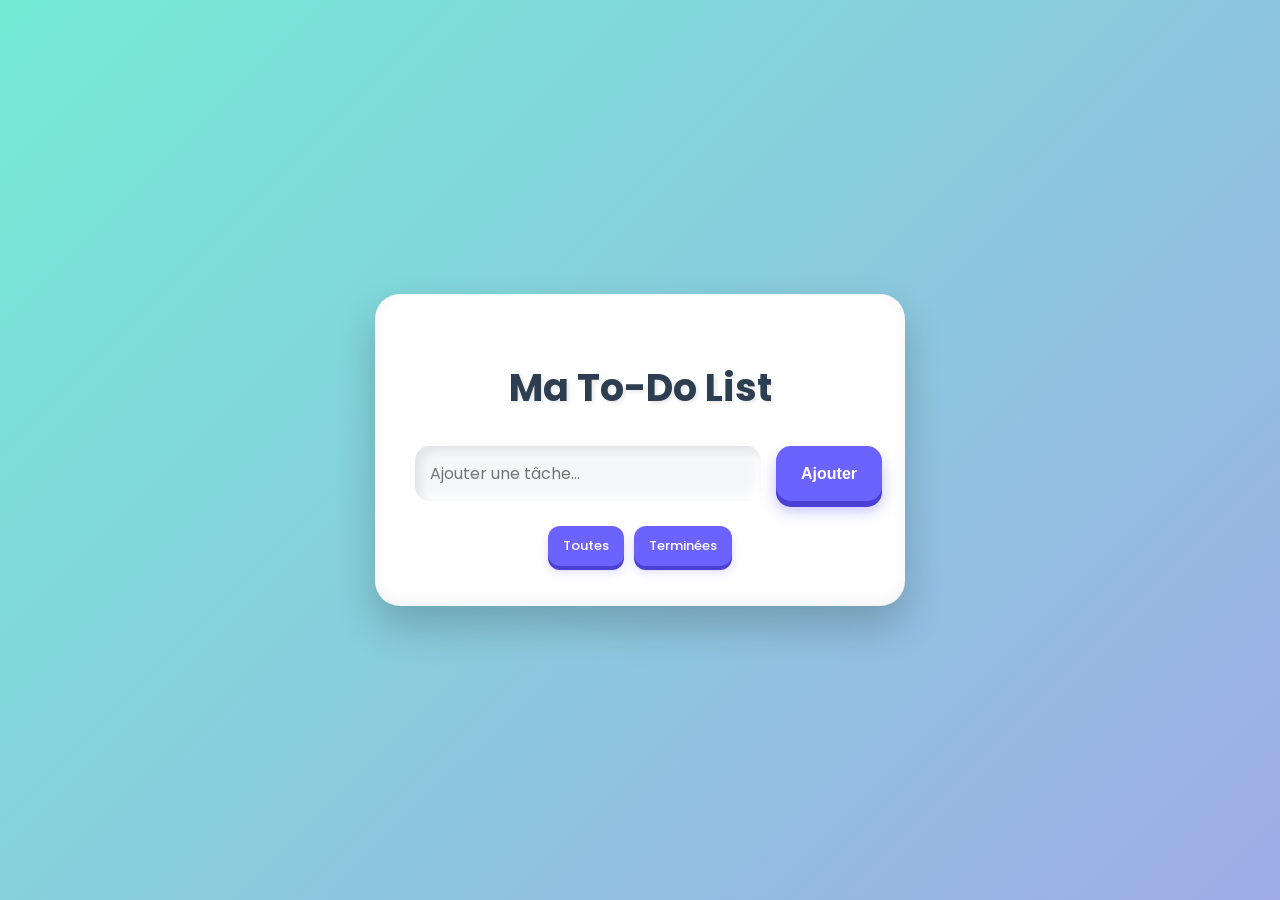
<file: index.html>
<!DOCTYPE html>
<html lang="fr">
<head>
    <meta charset="UTF-8">
    <title>To-Do List 3D</title>
    <link rel="stylesheet" href="style.css">
</head>
<body>

    <div class="container">
        <h1>Ma To-Do List</h1>

        <div class="input-group">
            <input type="text" id="taskInput" placeholder="Ajouter une tâche...">
            <button class="add-btn" onclick="addTask()">Ajouter</button>
        </div>

        <ul id="taskList"></ul>
        <div class="filters">
    <button onclick="filterTasks('all')">Toutes</button>
    <button onclick="filterTasks('completed')">Terminées</button>
  </div>
    </div>

    <script src="script.js"></script>
</body>
</html>
</file>
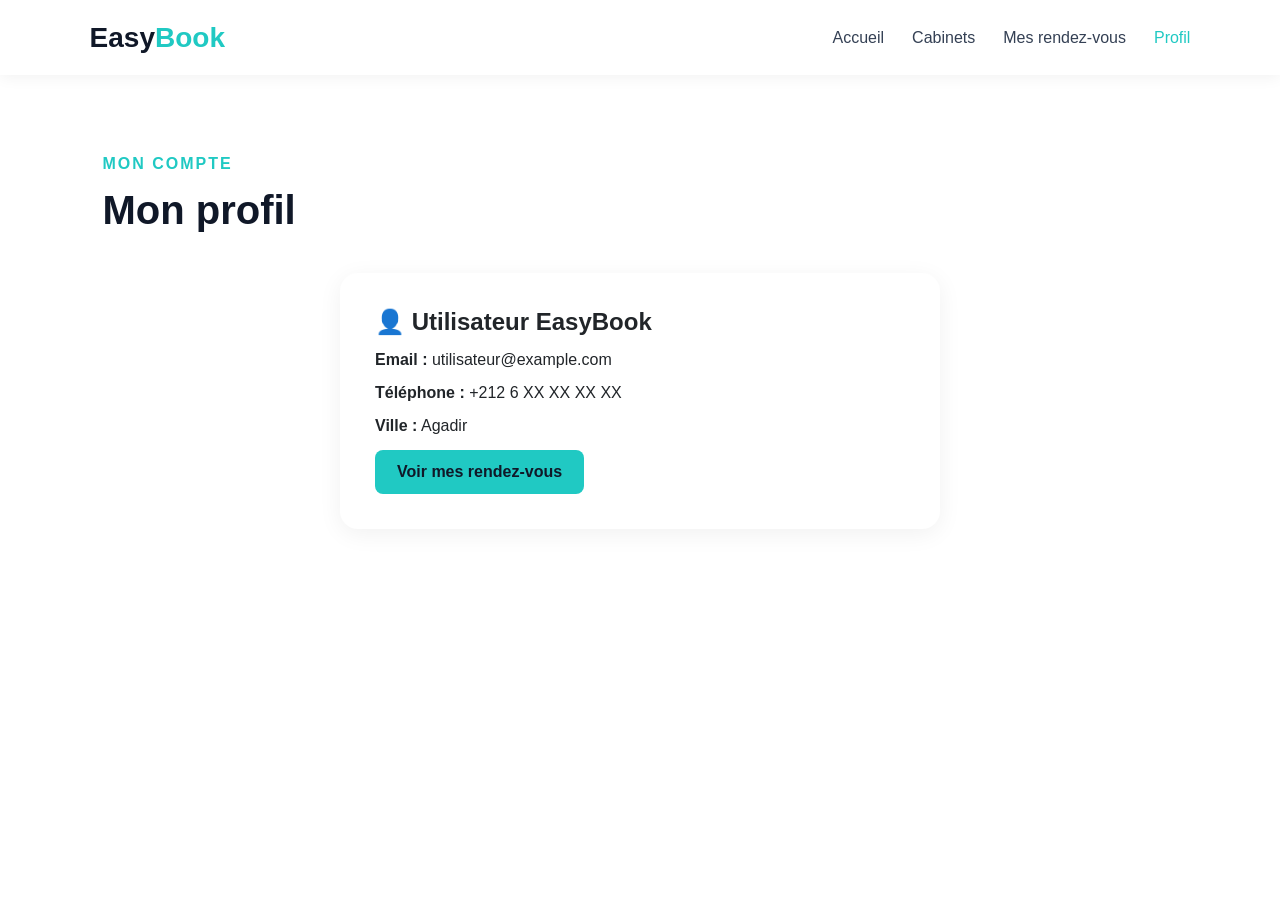
<file: js/profile.html>
<!DOCTYPE html>

<html lang="fr">

<head>

    <meta charset="UTF-8">

    <meta name="viewport"
          content="width=device-width, initial-scale=1.0">

    <title>EasyBook | Profil</title>

    <link rel="stylesheet"
          href="style.css">

</head>

<body>

<header class="navbar">

    <a href="index.html"
       class="logo">

        Easy<span>Book</span>

    </a>

    <nav>

        <a href="index.html">
            Accueil
        </a>

        <a href="cabinets.html">
            Cabinets
        </a>

        <a href="appointments.html">
            Mes rendez-vous
        </a>

        <a href="profile.html"
           class="active">

            Profil

        </a>

    </nav>

</header>


<main class="page">

    <div class="page-header">

        <p class="subtitle">
            MON COMPTE
        </p>

        <h1>
            Mon profil
        </h1>

    </div>


    <div class="selected-cabinet"
         style="max-width:600px;margin:auto;">

        <h2>
            👤 Utilisateur EasyBook
        </h2>

        <p>
            <strong>Email :</strong>
            utilisateur@example.com
        </p>

        <p>
            <strong>Téléphone :</strong>
            +212 6 XX XX XX XX
        </p>

        <p>
            <strong>Ville :</strong>
            Agadir
        </p>

        <a href="appointments.html"
           class="btn">

            Voir mes rendez-vous

        </a>

    </div>

</main>

</body>

</html>
</file>
<file: style.css>
/* Importation de la police 'Poppins' depuis Google Fonts pour un style moderne */
@import url('https://fonts.googleapis.com/css2?family=Poppins:wght@400;500;700&display=swap');

/* Style global de la page (arrière-plan, police, et centrage) */
body {
    margin: 0;
    padding: 0;
    font-family: 'Poppins', sans-serif;
    /* Arrière-plan avec un dégradé de couleurs */
    background: linear-gradient(135deg, #74ebd5 0%, #9face6 100%);
    /* Centrage du contenu au milieu de l'écran */
    display: flex;
    justify-content: center;
    align-items: center;
    min-height: 100vh;
}

/* Boîte principale (Conteneur) de la To-Do List */
.container {
    width: 450px;
    background: #ffffff;
    padding: 40px;
    border-radius: 25px;
    /* Effet d'ombre 3D pour donner du relief à la boîte */
    box-shadow: 0px 20px 40px rgba(0, 0, 0, 0.2), inset 0px -5px 15px rgba(0,0,0,0.05);
    /* Animation d'apparition (glissement vers le bas) au chargement */
    animation: slideDown 0.6s cubic-bezier(0.25, 1, 0.5, 1);
}

/* Style du titre principal */
h1 {
    text-align: center;
    font-size: 38px;
    font-weight: 700;
    margin-bottom: 30px;
    color: #2c3e50;
    text-shadow: 2px 2px 4px rgba(0,0,0,0.1);
}

/* Groupe contenant le champ de texte et le bouton 'Ajouter' sur la même ligne */
.input-group {
    display: flex;
    gap: 15px;
    margin-bottom: 25px;
}

/* Champ de saisie (Input) pour écrire les tâches */
input {
    flex: 1;
    padding: 15px;
    font-size: 16px;
    font-family: 'Poppins', sans-serif;
    border: none;
    border-radius: 15px;
    background: #f4f6f8;
    /* Effet 3D creusé vers l'intérieur (inset) */
    box-shadow: inset 5px 5px 10px #e1e3e5, inset -5px -5px 10px #ffffff;
    outline: none;
    transition: 0.3s;
}

/* Effet lumineux lorsque l'utilisateur clique sur le champ de saisie */
input:focus {
    box-shadow: inset 2px 2px 5px #e1e3e5, inset -2px -2px 5px #ffffff, 0 0 0 3px rgba(108, 99, 255, 0.2);
}

/* Bouton principal 'Ajouter' */
button.add-btn {
    padding: 15px 25px;
    border: none;
    border-radius: 15px;
    background: #6c63ff;
    color: white;
    font-size: 16px;
    font-weight: 600;
    cursor: pointer;
    /* Ombre pour l'effet de relief 3D (bouton surélevé) */
    box-shadow: 0 6px 0 #4a41d4, 0 10px 15px rgba(108, 99, 255, 0.4);
    transition: all 0.1s;
}

/* Effet d'enfoncement lorsque le bouton 'Ajouter' est cliqué */
button.add-btn:active {
    transform: translateY(6px); /* Le bouton descend de 6px */
    box-shadow: 0 0px 0 #4a41d4, 0 2px 5px rgba(108, 99, 255, 0.4); /* L'ombre se réduit */
}

/* Liste non ordonnée contenant toutes les tâches */
ul {
    padding: 0;
    margin: 0;
}

/* --- Styles appliqués aux éléments générés dynamiquement par JavaScript --- */

/* Style de chaque élément de la liste (Tâche) */
#taskList li {
    background: white !important; /* !important force l'application de ce style sur le JS */
    padding: 15px 20px !important;
    border-radius: 15px !important;
    /* Effet 3D pour la tâche */
    box-shadow: 5px 5px 15px #e1e3e5, -5px -5px 15px #ffffff !important;
    margin-top: 15px !important;
    margin-bottom: 0 !important;
}

/* Effet d'agrandissement léger au survol de la tâche avec la souris */
#taskList li:hover {
    transform: scale(1.02) !important;
}

/* Style du texte de la tâche */
#taskList li span {
    font-size: 16px;
    font-weight: 500;
    color: #34495e;
    transition: 0.3s;
}

#taskList li .task-meta {
    display: block;
    font-size: 12px;
    color: #6b7280;
    opacity: 0.9;
}

/* Design du bouton 'Supprimer' généré en JavaScript */
#taskList li button {
    background: #ff4757 !important; /* Couleur rouge vif */
    color: white !important;
    border-radius: 10px !important;
    padding: 8px 12px !important;
    font-size: 14px !important;
    /* Ombre pour l'effet de relief 3D */
    box-shadow: 0 4px 0 #c0392b !important;
    transition: all 0.1s !important;
    transform: translateY(0);
}

/* Effet d'enfoncement du bouton 'Supprimer' au clic */
#taskList li button:active {
    transform: translateY(4px) !important;
    box-shadow: 0 0 0 #c0392b !important;
}

/* Définition de l'animation d'apparition du conteneur (glissement de haut en bas) */
@keyframes slideDown {
    from {
        transform: translateY(-50px);
        opacity: 0;
    }
    to {
        opacity: 1;
        transform: translateY(0);
    }
}
/* --- Boutons de filtrage --- */

.filters {
    display: flex;
    justify-content: center;
    gap: 10px;
    margin-top: 25px;
}

.filters button {
    border: none;
    border-radius: 12px;
    padding: 10px 15px;
    background: #6c63ff;
    color: white;
    font-family: 'Poppins', sans-serif;
    font-size: 13px;
    font-weight: 500;
    cursor: pointer;
    box-shadow: 0 4px 0 #4a41d4, 0 6px 10px rgba(108, 99, 255, 0.25);
    transition: all 0.15s;
}

.filters button:hover {
    transform: translateY(-2px);
    box-shadow: 0 6px 0 #4a41d4, 0 8px 12px rgba(108, 99, 255, 0.3);
}

.filters button:active {
    transform: translateY(4px);
    box-shadow: 0 0 0 #4a41d4;
}
</file>
<file: js/style.css>
* {
    margin: 0;
    padding: 0;
    box-sizing: border-box;
}

:root {
    --primary: #20c9c3;
    --dark: #101828;
    --text: #344054;
    --light: #f5f8fa;
    --white: #ffffff;
}

body {
    font-family: Arial, sans-serif;
    background: var(--light);
    color: var(--text);
}


/* NAVBAR */

.navbar {
    height: 75px;

    padding: 0 7%;

    background: var(--white);

    display: flex;

    align-items: center;

    justify-content: space-between;

    box-shadow:
        0 2px 15px rgba(0,0,0,.06);

    position: sticky;

    top: 0;

    z-index: 100;
}


.logo {
    font-size: 28px;

    font-weight: bold;

    color: var(--dark);

    text-decoration: none;
}


.logo span {
    color: var(--primary);
}


nav {
    display: flex;

    gap: 28px;
}


nav a {
    text-decoration: none;

    color: var(--text);

    font-weight: 500;
}


nav a:hover,
nav a.active {
    color: var(--primary);
}


/* BUTTON */

.btn {
    display: inline-block;

    background: var(--primary);

    color: var(--dark);

    padding: 13px 22px;

    border-radius: 8px;

    border: none;

    text-decoration: none;

    font-weight: bold;

    cursor: pointer;

    transition: .3s;
}


.btn:hover {
    transform: translateY(-2px);

    box-shadow:
        0 8px 20px rgba(32,201,195,.25);
}


.btn-outline {
    display: inline-block;

    padding: 12px 22px;

    border: 1px solid white;

    border-radius: 8px;

    color: white;

    text-decoration: none;
}


/* HERO */

.hero {
    min-height: 650px;

    display: flex;

    align-items: center;

    padding: 80px 10%;

    background:
        linear-gradient(
            90deg,
            rgba(16,24,40,.95),
            rgba(16,24,40,.55)
        ),
        url("../assets/images/hero.jpg");

    background-size: cover;

    background-position: center;

    color: white;
}


.hero-content {
    max-width: 700px;
}


.subtitle {
    color: var(--primary);

    font-weight: bold;

    letter-spacing: 2px;

    margin-bottom: 15px;
}


.hero h1 {
    font-size: 60px;

    line-height: 1.1;

    margin-bottom: 25px;
}


.hero h1 span {
    color: var(--primary);
}


.hero-text {
    font-size: 19px;

    line-height: 1.7;

    margin-bottom: 30px;

    color: #e5e7eb;
}


.buttons {
    display: flex;

    gap: 15px;
}


/* SECTIONS */

.section,
.page {
    padding: 80px 8%;
}


.section-header {
    text-align: center;

    max-width: 700px;

    margin: auto;
}


.section-header h2,
.page-header h1 {
    font-size: 40px;

    color: var(--dark);

    margin-bottom: 15px;
}


.features {
    margin-top: 45px;

    display: grid;

    grid-template-columns:
        repeat(3, 1fr);

    gap: 25px;
}


.feature-card {
    background: white;

    padding: 35px;

    border-radius: 18px;

    box-shadow:
        0 5px 25px rgba(0,0,0,.06);
}


.icon {
    font-size: 40px;

    margin-bottom: 20px;
}


.feature-card h3 {
    color: var(--dark);

    margin-bottom: 12px;
}


.feature-card p {
    line-height: 1.6;
}


/* PAGE HEADER */

.page-header {
    margin-bottom: 40px;
}


.page-header p:not(.subtitle) {
    margin-top: 10px;
}


/* SEARCH */

.search-box {
    background: white;

    padding: 20px;

    border-radius: 15px;

    display: grid;

    grid-template-columns:
        2fr 1fr 1fr;

    gap: 15px;

    margin-bottom: 40px;
}


.search-box input,
.search-box select,
.reservation-form input,
.reservation-form select {
    padding: 14px;

    border: 1px solid #ddd;

    border-radius: 8px;

    outline: none;

    font-size: 15px;
}


.search-box input:focus,
.search-box select:focus {
    border-color: var(--primary);
}


/* CABINETS */

.cabinet-grid {
    display: grid;

    grid-template-columns:
        repeat(3, 1fr);

    gap: 25px;
}


.cabinet-card {
    background: white;

    border-radius: 18px;

    overflow: hidden;

    box-shadow:
        0 5px 25px rgba(0,0,0,.07);
}


.cabinet-image {
    height: 200px;

    overflow: hidden;
}


.cabinet-image img {
    width: 100%;

    height: 100%;

    object-fit: cover;
}


.cabinet-info {
    padding: 25px;
}


.cabinet-info h2 {
    color: var(--dark);

    margin: 12px 0;
}


.cabinet-info p {
    margin: 8px 0;

    color: #667085;
}


.tag {
    display: inline-block;

    padding: 6px 10px;

    border-radius: 20px;

    background: #e4fbfa;

    color: #087f7b;

    font-size: 13px;

    font-weight: bold;
}


/* RESERVATION */

.reservation-container {
    max-width: 1000px;

    margin: auto;

    display: grid;

    grid-template-columns:
        1fr 1fr;

    gap: 40px;
}


.selected-cabinet,
.reservation-form {
    background: white;

    padding: 35px;

    border-radius: 18px;

    box-shadow:
        0 5px 25px rgba(0,0,0,.06);
}


.selected-cabinet h1 {
    color: var(--dark);

    margin: 20px 0;
}


.selected-cabinet p {
    margin: 15px 0;
}


.reservation-form {
    display: flex;

    flex-direction: column;

    gap: 10px;
}


.reservation-form h2 {
    color: var(--dark);

    margin-bottom: 15px;
}


.reservation-form label {
    font-weight: bold;

    margin-top: 8px;
}


/* APPOINTMENTS */

.appointments {
    max-width: 1000px;

    margin: auto;
}


.appointment-card {
    background: white;

    padding: 25px;

    border-radius: 15px;

    margin-bottom: 20px;

    display: grid;

    grid-template-columns: 1fr auto auto;

    gap: 30px;

    align-items: center;

    box-shadow:
        0 5px 20px rgba(0,0,0,.06);
}


.appointment-card h2 {
    color: var(--dark);

    margin: 12px 0;
}


.appointment-card p {
    margin: 6px 0;
}


.appointment-date {
    display: flex;

    flex-direction: column;

    text-align: center;

    gap: 8px;
}


.appointment-date strong {
    color: var(--primary);

    font-size: 18px;
}


.cancel-btn {
    background: #fee4e2;

    color: #b42318;

    border: none;

    padding: 10px 15px;

    border-radius: 8px;

    cursor: pointer;
}


/* EMPTY */

.empty {
    background: white;

    padding: 60px;

    border-radius: 18px;

    text-align: center;
}


.empty h2 {
    color: var(--dark);

    margin-bottom: 10px;
}


.empty p {
    margin-bottom: 25px;
}


/* FOOTER */

footer {
    background: var(--dark);

    color: white;

    text-align: center;

    padding: 50px;
}


footer h2 span {
    color: var(--primary);
}


.copyright {
    margin-top: 20px;

    color: #98a2b3;
}


/* RESPONSIVE */

@media (max-width: 900px) {

    nav {
        gap: 12px;
    }

    .features,
    .cabinet-grid {
        grid-template-columns: 1fr 1fr;
    }

    .reservation-container {
        grid-template-columns: 1fr;
    }

}


@media (max-width: 650px) {

    .navbar {
        padding: 15px 5%;

        height: auto;

        flex-wrap: wrap;

        gap: 15px;
    }

    nav {
        order: 3;

        width: 100%;

        justify-content: center;

        flex-wrap: wrap;
    }

    .hero {
        padding: 60px 7%;
    }

    .hero h1 {
        font-size: 42px;
    }

    .features,
    .cabinet-grid,
    .search-box {
        grid-template-columns: 1fr;
    }

    .appointment-card {
        grid-template-columns: 1fr;

        text-align: center;
    }

    .appointment-date {
        align-items: center;
    }

}

:root {
    --bg-color: #ffffff;
    --text-color: #212529;
    --card-bg: #f8f9fa;
    --border-color: #dee2e6;
}

[data-theme="dark"] {
    --bg-color: #121212;
    --text-color: #e0e0e0;
    --card-bg: #1e1e1e;
    --border-color: #333333;
}

body {
    background-color: var(--bg-color) !important;
    color: var(--text-color) !important;
    transition: background-color 0.3s, color 0.3s;
}

.card {
    background-color: var(--card-bg) !important;
    color: var(--text-color) !important;
    border-color: var(--border-color) !important;
}

#theme-toggle {
    cursor: pointer;
}
/* ==================== DARK MODE REAL FIX ==================== */
[data-theme="dark"] {
    --light: #121824;
    --white: #1e293b;
    --dark: #ffffff;
    --text: #cbd5e1;
}

[data-theme="dark"] body {
    background-color: var(--light) !important;
    color: var(--text) !important;
}

[data-theme="dark"] .navbar,
[data-theme="dark"] .feature-card,
[data-theme="dark"] .cabinet-card,
[data-theme="dark"] .selected-cabinet,
[data-theme="dark"] .reservation-form,
[data-theme="dark"] .review-card,
[data-theme="dark"] .review-form-card {
    background-color: var(--white) !important;
    color: var(--text) !important;
    border: 1px solid #334155;
}

[data-theme="dark"] nav a,
[data-theme="dark"] .feature-card h3,
[data-theme="dark"] .logo {
    color: #ffffff !important;
}

/* ==================== STYLES AVIS (CUSTOM CSS) ==================== */
.reviews-section {
    max-width: 900px;
    margin: 50px auto;
    padding: 0 20px;
}

.review-form-card, .review-card {
    background: var(--white);
    padding: 25px;
    border-radius: 15px;
    box-shadow: 0 5px 20px rgba(0,0,0,.06);
    margin-bottom: 25px;
}

.review-form-card h3 {
    margin-bottom: 15px;
    color: var(--dark);
}

.form-group {
    margin-bottom: 15px;
    display: flex;
    flex-direction: column;
}

.form-group label {
    font-weight: bold;
    margin-bottom: 5px;
}

.form-input {
    padding: 12px;
    border: 1px solid #ddd;
    border-radius: 8px;
    font-size: 15px;
    background-color: var(--white);
    color: var(--text);
}

.reviews-grid {
    display: grid;
    grid-template-columns: repeat(auto-fit, minmax(280px, 1fr));
    gap: 20px;
}

.review-header {
    display: flex;
    justify-content: space-between;
    align-items: center;
    margin-bottom: 10px;
}
</file>
